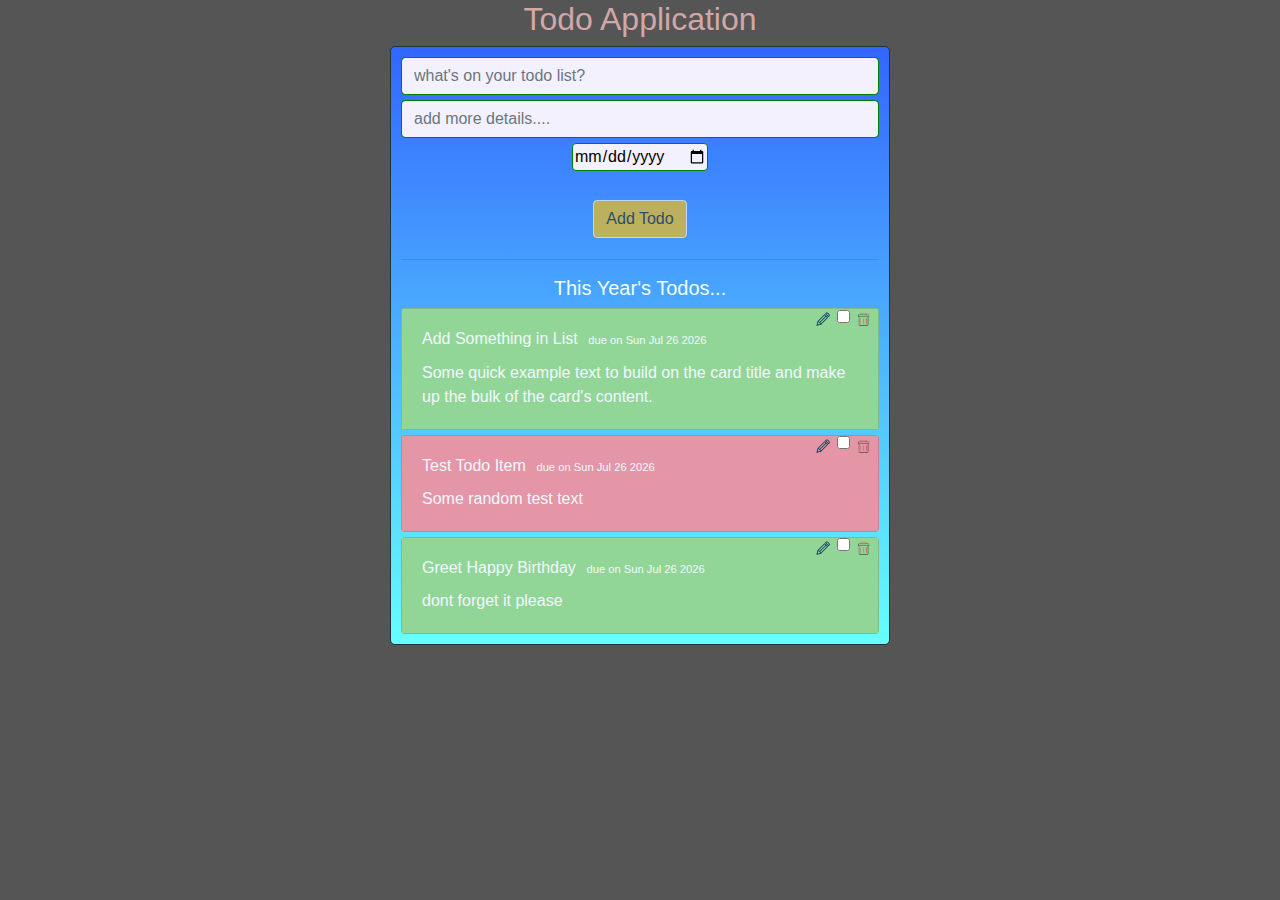
<file: Todo/index.html>
<!DOCTYPE html>
    <html ng-app="Todo">
        <head>
		<title>Hello World</title>
        <link rel="stylesheet" href="https://maxcdn.bootstrapcdn.com/bootstrap/4.0.0-beta.2/css/bootstrap.min.css" >
        <script src="https://cdnjs.cloudflare.com/ajax/libs/popper.js/1.12.3/umd/popper.min.js"></script>
        <script src="https://maxcdn.bootstrapcdn.com/bootstrap/4.0.0-beta.2/js/bootstrap.min.js"></script>
		<link rel="stylesheet" href="css/app.css"/>
		<script type="text/javascript" src="angular.js"></script>
		<script type="text/javascript" src="js/main.js"></script>
        <script type="text/javascript" src="js/todocontroller.js"></script>
        <script type="text/javascript" src="js/todoItemDirective.js"></script>
        
	</head>
	<body ng-controller="todoController as todo">
        <h2 class="app-title">Todo Application</h2>
        <div class="content">
            <input type="text" placeholder="what's on your todo list?" class="form-control" ng-model="title"
                   required>
            <input type="text" placeholder="add more details...." class="form-control" ng-model="description"
                   required>
            <div class="col-md-12 text-center"> 
                <input type="date" ng-model="date"
                   required>
            </div>     
            <br>
            <div class="col-md-12 text-center"> 
                <input type="button" value="Add Todo" ng-click="todo.addItem(event)" 
                       class="btn btn-warning" id="addButton"
                       ng-disabled="!title || !description || !date"
                       title="Fill in title and description to add todo in list.">
            </div>
            

            <div ng-show="todo.todoSortedTodoList.todayItems.length>0">
            <h3 class="todo-section-heading">Today's Todos...</h3>
                <div ng-repeat="item in todo.todoSortedTodoList.todayItems">
                    <todo-item></todo-item>
                </div>
            </div>

            <div ng-show="todo.todoSortedTodoList.tommorowItems.length>0">
            <hr>
            <h3 class="todo-section-heading">Tomorrow's Todos...</h3>
                <div ng-repeat="item in todo.todoSortedTodoList.tommorowItems">
                    <todo-item></todo-item>
                </div>
            </div>

            <div ng-show="todo.todoSortedTodoList.laterThisWeekItems.length>0">
            <hr>
            <h3 class="todo-section-heading">This Week's Todos...</h3>
                <div ng-repeat="item in todo.todoSortedTodoList.laterThisWeekItems">
                    <todo-item></todo-item>
                </div>
            </div>

            <div ng-show="todo.todoSortedTodoList.laterThisMonthitems.length>0">
            <hr>
            <h3 class="todo-section-heading">This Month's Todos...</h3>
                <div ng-repeat="item in todo.todoSortedTodoList.laterThisMonthitems">
                    <todo-item></todo-item>
                </div>
            </div>


            <div ng-show="todo.todoSortedTodoList.laterThisYearItems.length>0">
            <hr>
            <h3 class="todo-section-heading">This Year's Todos...</h3>
                <div ng-repeat="item in todo.todoSortedTodoList.laterThisYearItems">
                    <todo-item></todo-item>
                </div>
            </div>

            <div ng-show="todo.todoSortedTodoList.laterThisYearItems.length ==0 && todo.todoSortedTodoList.todayItems.length ==0"
                 class="empty-todo-list">
                <h4 id="emptyListLabel">Alas...!! Nothing on your list?</h4>
            </div>

            <div ng-show="todo.doneList.length>0">
            <hr>
            <h3  class="todo-section-heading">Done with below things..</h3>
                <div ng-repeat="item in todo.doneList">
                    <todo-item></todo-item>
                </div>
            </div>
        </div>
        
	</body>
</html>
</file>
<file: Todo/css/app.css>
body{
    background: #555;
}

img {
    cursor: pointer;
}

input {
    margin-bottom: 5px;
}

input:hover {
    
}

input[type=date]{
    border : 1px solid green;
    border-radius: 4px;
}

.form-control {
    border : 1px solid green;
}

.form-control:focus {
    border : 2px solid #4FE44F;
}


.card {
    margin: 5px 0px 0px 0px;
}

.card:hover {
    border-color: aquamarine;
    border-width: 2px;
}

.todo-item:hover {
    background-color: coral;
}

.app-title {
    color: #D2A7A7;
    text-align: center;
}

.odd-todo-item {
    background-color: #E496A6;
    color: aliceblue;
}


.even-todo-item {
    background-color: #92D697;;
    color: aliceblue;
}

.content {
    max-width: 500px;
    margin: auto;
    background: linear-gradient(to bottom, #3366ff 0%, #66ffff 100%);
    padding: 10px;
    border-radius: 5px;
    border: 1px solid #1F3837;
}

.todo-section-heading {
    font-size: 20px;
    text-align: center;
    color:azure;
}

.trashcan{
	width: 20px;
	height: 20px;
	cursor: pointer;
}

.strikedthroughtext{
	text-decoration: line-through;	
}

input.ng-invalid {
    background-color: #F3F1FD;
}


input.ng-valid {
    background-color: #CEF7CE;
}

.closebtn {
    position: absolute;
    right: 5px;
    font-size: 12px;
    margin-left: 20px;
}

.empty-todo-list {
    color : darkorange;
    font-size: 200%;   
    vertical-align: middle;
    text-align: center;
}

.completed-item {
    background-color: grey;
    text-decoration: line-through;
}

.item-edit {
    margin: 20px 10px 10px 10px;
}

#addButton{
    border: 1px solid white;
    cursor: pointer;
}

#addButton:hover:enabled{
    color:white;
    background-color: aqua;
}
</file>
